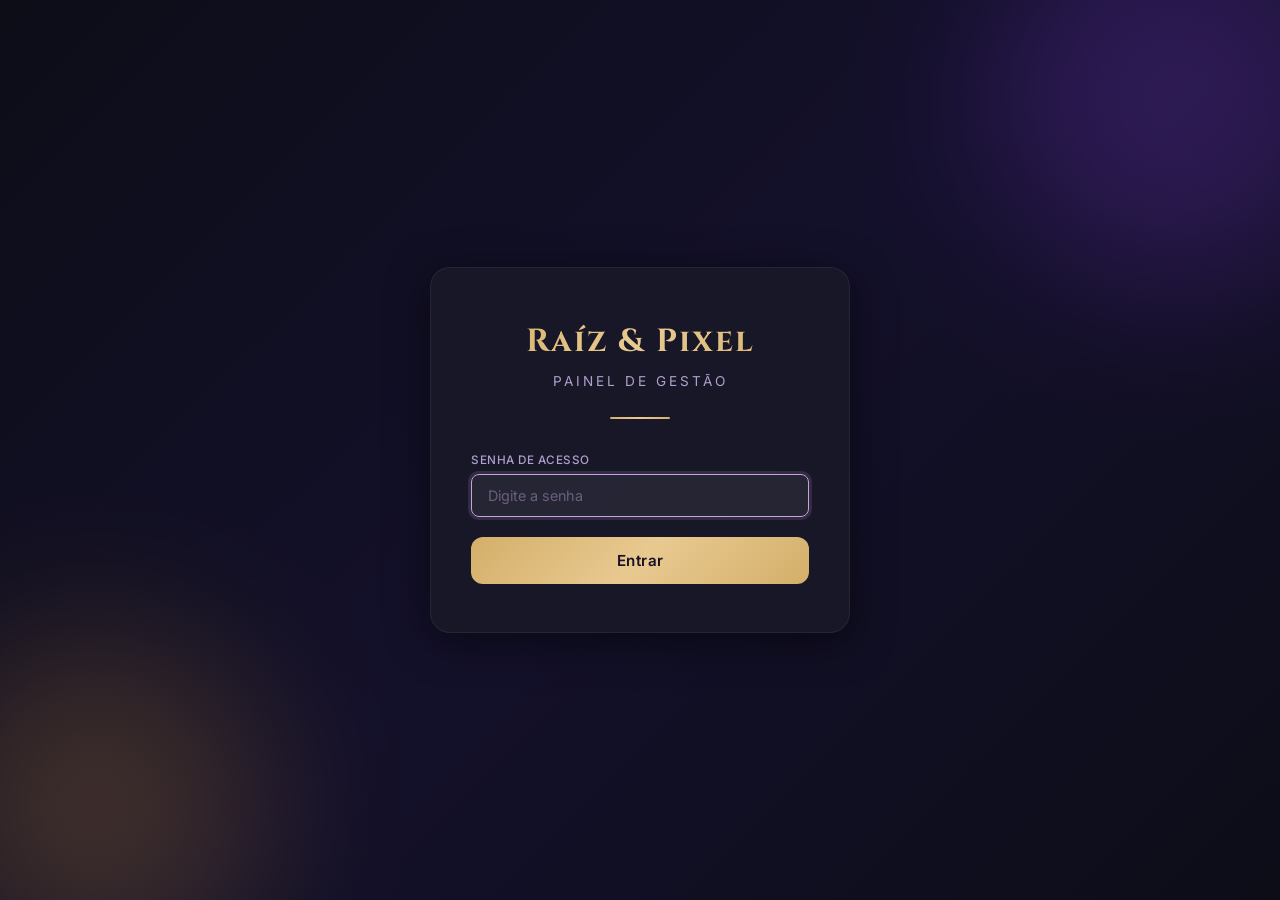
<file: sistema/index.html>
<!DOCTYPE html>
<html lang="pt-BR">
<head>
  <meta charset="UTF-8">
  <meta name="viewport" content="width=device-width, initial-scale=1.0">
  <meta name="description" content="Raíz & Pixel Convites — Painel de Gestão. Acesso restrito.">
  <title>Login — Raíz & Pixel</title>

  <!-- Google Fonts -->
  <link rel="preconnect" href="https://fonts.googleapis.com">
  <link rel="preconnect" href="https://fonts.gstatic.com" crossorigin>
  <link href="https://fonts.googleapis.com/css2?family=Cinzel:wght@500;600;700&family=Inter:wght@400;500;600;700&display=swap" rel="stylesheet">

  <!-- Styles -->
  <link rel="stylesheet" href="css/style.css">
</head>
<body>
  <div class="login-page">
    <div class="login-card">
      <!-- Brand -->
      <div class="login-logo">
        <h1>Raíz &amp; Pixel</h1>
        <p>Painel de Gestão</p>
      </div>

      <div class="login-divider"></div>

      <!-- Form -->
      <form class="login-form" id="login-form" autocomplete="off">
        <div class="form-group">
          <label for="login-password">Senha de acesso</label>
          <input
            type="password"
            id="login-password"
            placeholder="Digite a senha"
            required
            autofocus
          >
        </div>

        <div class="login-error" id="login-error">
          Senha incorreta. Tente novamente.
        </div>

        <button type="submit" class="btn-login" id="btn-login">
          Entrar
        </button>
      </form>
    </div>
  </div>

  <!-- Scripts -->
  <script src="js/auth.js"></script>

  <script>
    // Se já autenticado, redireciona direto
    if (Auth.isAuthenticated()) {
      window.location.href = 'app.html';
    }

    const form = document.getElementById('login-form');
    const passwordInput = document.getElementById('login-password');
    const errorEl = document.getElementById('login-error');

    form.addEventListener('submit', function (e) {
      e.preventDefault();
      errorEl.classList.remove('visible');

      const password = passwordInput.value.trim();

      if (Auth.login(password)) {
        // Login bem-sucedido — redireciona
        window.location.href = 'app.html';
      } else {
        // Senha incorreta
        errorEl.classList.add('visible');
        passwordInput.value = '';
        passwordInput.focus();
      }
    });
  </script>
</body>
</html>
</file>
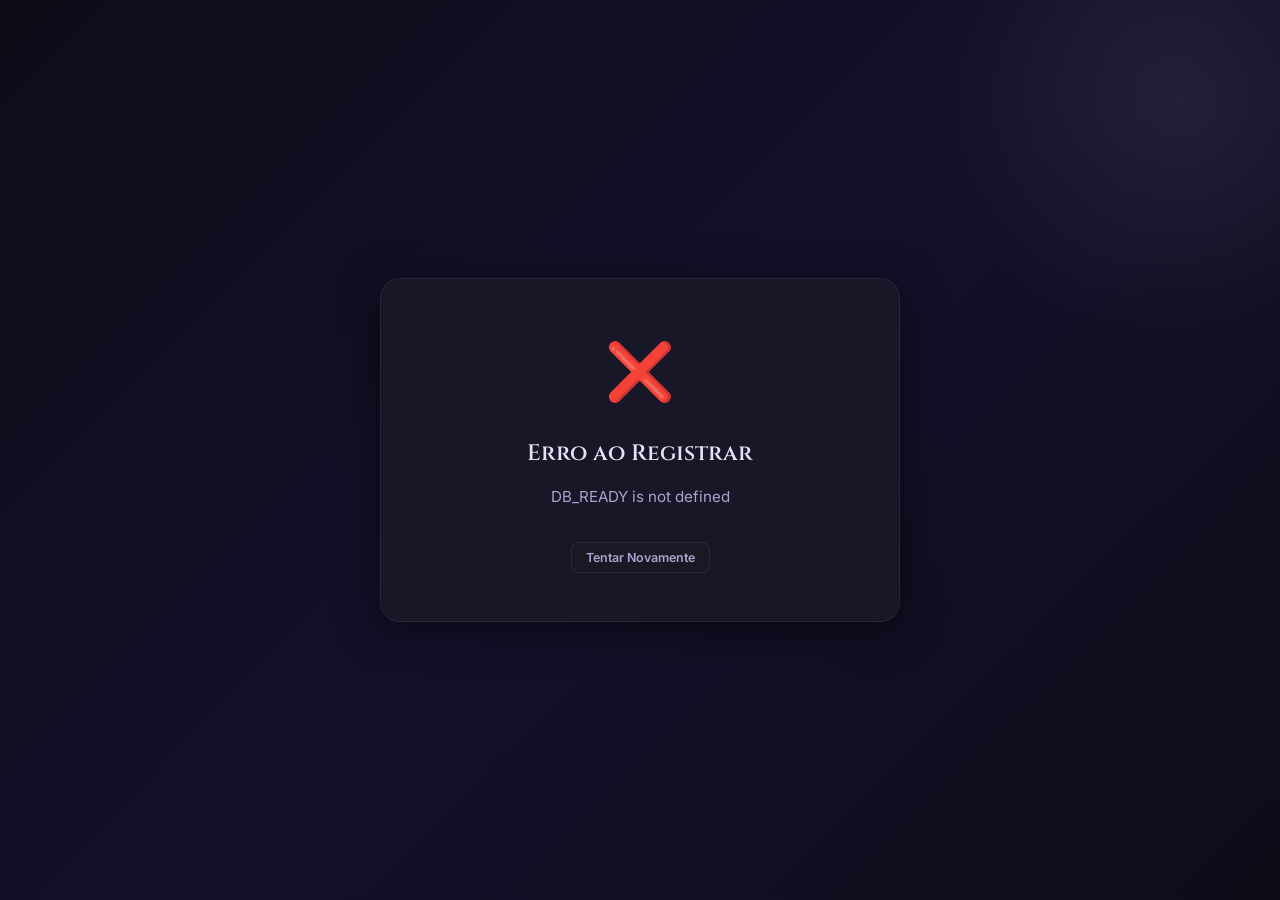
<file: sistema/receber-pedido.html>
<!DOCTYPE html>
<html lang="pt-BR">
<head>
  <meta charset="UTF-8">
  <meta name="viewport" content="width=device-width, initial-scale=1.0">
  <meta name="description" content="Raíz & Pixel — Recebimento de pedido via formulário.">
  <title>Recebendo Pedido — Raíz & Pixel</title>
  <link rel="manifest" href="manifest.json" />
  <meta name="theme-color" content="#9b59b6" />
  <link rel="preconnect" href="https://fonts.googleapis.com">
  <link rel="preconnect" href="https://fonts.gstatic.com" crossorigin>
  <link href="https://fonts.googleapis.com/css2?family=Cinzel:wght@500;600;700&family=Inter:wght@400;500;600;700&display=swap" rel="stylesheet">
  <link rel="stylesheet" href="css/style.css">
  <!-- Banco de dados local (IndexedDB) -->
  <script src="js/dexie.min.js"></script>
  <script src="js/database.js?v=9"></script>
</head>
<body>
  <div class="receive-page">
    <div class="receive-card loading" id="receive-card">
      <!-- Estado: Carregando -->
      <div id="state-loading">
        <div class="status-icon">⏳</div>
        <h2 class="status-title">Processando Pedido</h2>
        <p class="status-message">Aguarde enquanto registramos o pedido no sistema...</p>
        <div class="loading-spinner" style="margin: 0 auto;"></div>
      </div>

      <!-- Estado: Sucesso -->
      <div id="state-success" style="display: none;">
        <div class="status-icon success-animate">✅</div>
        <h2 class="status-title">Pedido Registrado!</h2>
        <p class="status-message" id="success-message"></p>
        <div class="status-details" id="success-details"></div>
        <a href="app.html" class="btn btn-primary" style="text-decoration: none;">
          Abrir Painel de Gestão
        </a>
      </div>

      <!-- Estado: Erro -->
      <div id="state-error" style="display: none;">
        <div class="status-icon">❌</div>
        <h2 class="status-title">Erro ao Registrar</h2>
        <p class="status-message" id="error-message">Ocorreu um erro inesperado.</p>
        <button class="btn btn-secondary" onclick="window.location.reload()" style="margin-top: 8px;">
          Tentar Novamente
        </button>
      </div>
    </div>
  </div>

  <script>
    (async function () {
      'use strict';

      const card         = document.getElementById('receive-card');
      const stateLoading = document.getElementById('state-loading');
      const stateSuccess = document.getElementById('state-success');
      const stateError   = document.getElementById('state-error');
      const successMsg   = document.getElementById('success-message');
      const successDet   = document.getElementById('success-details');
      const errorMsg     = document.getElementById('error-message');

      function showState(state) {
        stateLoading.style.display = 'none';
        stateSuccess.style.display = 'none';
        stateError.style.display   = 'none';
        card.classList.remove('loading', 'success', 'error');
        if (state === 'loading') { stateLoading.style.display = 'block'; card.classList.add('loading'); }
        else if (state === 'success') { stateSuccess.style.display = 'block'; card.classList.add('success'); }
        else if (state === 'error')   { stateError.style.display   = 'block'; card.classList.add('error'); }
      }

      try {
        // Aguardar banco inicializar
        await DB_READY;

        // ── 1. Ler parâmetros da URL ─────────────────────────
        const params = new URLSearchParams(window.location.search);

        const nomeContratante     = params.get('nomeContratante')     || '';
        const cpfContratante      = params.get('cpfContratante')      || '';
        const telefoneContratante = params.get('telefoneContratante') || '';

        if (!nomeContratante || !cpfContratante) {
          throw new Error('Parâmetros obrigatórios ausentes (nome e CPF do contratante).');
        }

        // ── 2. Criar ou atualizar cliente no banco local ─────
        let cliente = await DB.clientes.getByCpf(cpfContratante);

        if (!cliente) {
          cliente = await DB.clientes.create({
            nome:     nomeContratante,
            cpf:      cpfContratante,
            telefone: telefoneContratante
          });
        } else if (telefoneContratante && !cliente.telefone) {
          await DB.clientes.update(cliente.id, { telefone: telefoneContratante });
        }

        // ── 3. Criar pedido no banco local ───────────────────
        const pedido = await DB.pedidos.create({
          cliente_id:           cliente.id,
          nome_aniversariante:  params.get('nomeAniversariante')   || '',
          data_evento:          params.get('dataEvento')           || null,
          hora_evento:          params.get('horaEvento')           || null,
          local_evento:         params.get('localEvento')          || '',
          tema_festa:           params.get('temaFesta')            || '',
          trilha_sonora:        params.get('trilhaSonora')         || '',
          dress_code:           params.get('dressCode')            || '',
          paleta_cores:         params.get('paletaCores')          || '',
          cores_convite:        params.get('coresConvite')         || '',
          confirmacao_presenca: params.get('confirmacaoPresenca')  || '',
          whatsapp_confirmacao: params.get('whatsappConfirmacao')  || '',
          mensagem_confirmacao: params.get('mensagemConfirmacao')  || '',
          sugestoes_presente:   params.get('sugestoesPresente')    || '',
          chave_pix:            params.get('chavePixValor')        || '',
          manual_convidado:     params.get('manualConvidadoValor') || '',
          outros_detalhes:      params.get('outrosValor')          || '',
          observacoes:          params.get('observacoes')          || '',
          modelo:               params.get('modeloSelect')         || '',
          botoes_interativos:   params.get('botoesInterativos')    || '',
          complementos:         params.get('complementos')         || '',
          album_fotos:          params.get('albumFotos')           || 'Nenhum',
          forma_pagamento:      params.get('pagamento')            || '',
          subtotal:             parseFloat(params.get('subtotal')) || 0,
          valor_total:          parseFloat(params.get('total'))    || 0,
          aceite_termos:        true,
          texto_termos:         params.get('termsText')            || '',
          status:               'Novo'
        });

        // ── 4. Mostrar sucesso ───────────────────────────────
        successMsg.innerHTML =
          `O pedido de <strong>${nomeContratante}</strong> foi registrado com sucesso no sistema.`;

        successDet.innerHTML = `
          <div class="detail-row">
            <span class="detail-label">Cliente</span>
            <span class="detail-value">${nomeContratante}</span>
          </div>
          <div class="detail-row">
            <span class="detail-label">CPF</span>
            <span class="detail-value">${formatCPF(cpfContratante)}</span>
          </div>
          <div class="detail-row">
            <span class="detail-label">Aniversariante</span>
            <span class="detail-value">${pedido.nome_aniversariante || '—'}</span>
          </div>
          <div class="detail-row">
            <span class="detail-label">Modelo</span>
            <span class="detail-value">${pedido.modelo || '—'}</span>
          </div>
          <div class="detail-row">
            <span class="detail-label">Valor Total</span>
            <span class="detail-value">${formatBRL(pedido.valor_total)}</span>
          </div>
          <div class="detail-row">
            <span class="detail-label">ID do Pedido</span>
            <span class="detail-value" style="font-size:0.78rem;opacity:0.7;">${pedido.id}</span>
          </div>
        `;

        showState('success');

      } catch (err) {
        console.error('[Raíz & Pixel] Erro ao processar pedido:', err);
        errorMsg.textContent = err.message || 'Ocorreu um erro inesperado ao registrar o pedido.';
        showState('error');
      }
    })();
  </script>
</body>
</html>
</file>
<file: sistema/css/style.css>
/* ═══════════════════════════════════════════════════════════════
   Raíz & Pixel — Design System
   Premium Dark Admin Panel
   ═══════════════════════════════════════════════════════════════ */

/* ── Google Fonts ──────────────────────────────────────────────── */
@import url('https://fonts.googleapis.com/css2?family=Cinzel:wght@500;600;700&family=Inter:wght@400;500;600;700&display=swap');

/* ── CSS Custom Properties ────────────────────────────────────── */
:root {
  /* ── Dark Theme Backgrounds ─────────────────────────────── */
  --bg-primary: #0d0d18;
  --bg-secondary: #12121f;
  --bg-card: #191926;
  --bg-card-hover: #1f1f30;
  --bg-gradient: linear-gradient(135deg, #0d0d18 0%, #13102a 50%, #0d0d18 100%);

  /* Borders */
  --border-color: rgba(255, 255, 255, 0.07);
  --border-color-light: rgba(255, 255, 255, 0.04);

  /* Typography */
  --text-primary: #e8e0f5;
  --text-secondary: #b0a0cc;
  --text-muted: #6b5f80;

  /* Accents — mantidos dourado e lilás */
  --accent-gold: #d4af6a;
  --accent-gold-deep: #b8893f;
  --accent-gold-gradient: linear-gradient(135deg, #d4af6a, #e8c990, #d4af6a);
  --accent-lilac: #c9a0e0;
  --accent-lilac-deep: #9b6fc0;
  --accent-lilac-gradient: linear-gradient(135deg, #c9a0e0, #a87fd4);

  /* Semantic */
  --success: #4caf6b;
  --success-bg: rgba(76, 175, 107, 0.15);
  --danger: #e05a6f;
  --danger-bg: rgba(224, 90, 111, 0.12);
  --warning: #f0a830;
  --warning-bg: rgba(240, 168, 48, 0.15);
  --info: #5b9bd5;
  --info-bg: rgba(91, 155, 213, 0.12);

  /* Glassmorphism */
  --glass-bg: rgba(25, 25, 40, 0.85);
  --glass-blur: blur(20px);
  --glass-border: rgba(255, 255, 255, 0.06);

  /* Spacing */
  --sidebar-width: 260px;
  --header-height: 60px;
  --radius-sm: 8px;
  --radius-md: 12px;
  --radius-lg: 16px;
  --radius-xl: 20px;

  /* Shadows */
  --shadow-sm: 0 2px 8px rgba(0, 0, 0, 0.3);
  --shadow-md: 0 4px 20px rgba(0, 0, 0, 0.4);
  --shadow-lg: 0 8px 40px rgba(0, 0, 0, 0.5);
  --shadow-gold: 0 4px 20px rgba(212, 175, 106, 0.2);
  --shadow-lilac: 0 4px 20px rgba(201, 160, 224, 0.2);

  /* Transitions */
  --transition-fast: 0.15s ease;
  --transition-normal: 0.25s ease;
  --transition-slow: 0.4s cubic-bezier(0.4, 0, 0.2, 1);
}

/* ── Reset & Base ─────────────────────────────────────────────── */
*,
*::before,
*::after {
  margin: 0;
  padding: 0;
  box-sizing: border-box;
}

html {
  scroll-behavior: smooth;
  -webkit-font-smoothing: antialiased;
  -moz-osx-font-smoothing: grayscale;
}

body {
  font-family: 'Inter', -apple-system, BlinkMacSystemFont, 'Segoe UI', sans-serif;
  font-size: 14px;
  line-height: 1.6;
  color: var(--text-primary);
  background: var(--bg-primary);
  min-height: 100vh;
  overflow-x: hidden;
}

a {
  color: var(--accent-lilac);
  text-decoration: none;
  transition: color var(--transition-fast);
}

a:hover {
  color: var(--accent-gold);
}

::selection {
  background: rgba(201, 160, 224, 0.3);
  color: var(--text-primary);
}

::-webkit-scrollbar {
  width: 6px;
  height: 6px;
}

::-webkit-scrollbar-track {
  background: transparent;
}

::-webkit-scrollbar-thumb {
  background: rgba(201, 160, 224, 0.15);
  border-radius: 3px;
}

::-webkit-scrollbar-thumb:hover {
  background: rgba(201, 160, 224, 0.3);
}

/* ═══════════════════════════════════════════════════════════════
   LOGIN PAGE
   ═══════════════════════════════════════════════════════════════ */

.login-page {
  min-height: 100vh;
  display: flex;
  align-items: center;
  justify-content: center;
  background: var(--bg-gradient);
  position: relative;
  overflow: hidden;
}

/* Animated background orbs */
.login-page::before,
.login-page::after {
  content: '';
  position: absolute;
  border-radius: 50%;
  filter: blur(80px);
  opacity: 0.3;
  animation: float 8s ease-in-out infinite;
}

.login-page::before {
  width: 400px;
  height: 400px;
  background: radial-gradient(circle, #7b3fcf 0%, #4a1a8c 100%);
  top: -100px;
  right: -100px;
  animation-delay: 0s;
}

.login-page::after {
  width: 350px;
  height: 350px;
  background: radial-gradient(circle, #b8893f 0%, #7a5020 100%);
  bottom: -80px;
  left: -80px;
  animation-delay: 4s;
}

@keyframes float {
  0%, 100% { transform: translate(0, 0) scale(1); }
  50% { transform: translate(30px, -30px) scale(1.1); }
}

.login-card {
  position: relative;
  z-index: 1;
  width: 100%;
  max-width: 420px;
  padding: 48px 40px;
  background: var(--glass-bg);
  backdrop-filter: var(--glass-blur);
  -webkit-backdrop-filter: var(--glass-blur);
  border: 1px solid var(--glass-border);
  border-radius: var(--radius-xl);
  box-shadow: var(--shadow-lg);
  text-align: center;
  animation: slideUp 0.6s var(--transition-slow) both;
}

@keyframes slideUp {
  from { opacity: 0; transform: translateY(30px); }
  to { opacity: 1; transform: translateY(0); }
}

.login-logo {
  margin-bottom: 8px;
}

.login-logo h1 {
  font-family: 'Cinzel', serif;
  font-size: 2rem;
  font-weight: 700;
  background: var(--accent-gold-gradient);
  -webkit-background-clip: text;
  -webkit-text-fill-color: transparent;
  background-clip: text;
  letter-spacing: 2px;
}

.login-logo p {
  font-size: 0.85rem;
  color: var(--text-secondary);
  letter-spacing: 3px;
  text-transform: uppercase;
  margin-top: 4px;
}

.login-divider {
  width: 60px;
  height: 2px;
  background: var(--accent-gold-gradient);
  margin: 24px auto;
  border-radius: 2px;
}

.login-form {
  margin-top: 32px;
}

.login-form .form-group {
  margin-bottom: 20px;
}

.login-form label {
  display: block;
  font-size: 0.8rem;
  font-weight: 500;
  color: var(--text-secondary);
  text-transform: uppercase;
  letter-spacing: 1px;
  margin-bottom: 8px;
  text-align: left;
}

.login-form input[type="password"] {
  width: 100%;
  padding: 14px 16px;
  background: rgba(255, 255, 255, 0.04);
  border: 1px solid var(--border-color);
  border-radius: var(--radius-md);
  color: var(--text-primary);
  font-size: 1rem;
  font-family: 'Inter', sans-serif;
  transition: all var(--transition-normal);
  outline: none;
}

.login-form input[type="password"]:focus {
  border-color: var(--accent-lilac);
  background: rgba(255, 255, 255, 0.06);
  box-shadow: 0 0 0 3px rgba(201, 160, 224, 0.15);
}

.login-form input[type="password"]::placeholder {
  color: var(--text-muted);
}

.login-error {
  display: none;
  background: var(--danger-bg);
  color: var(--danger);
  padding: 10px 14px;
  border-radius: var(--radius-sm);
  font-size: 0.85rem;
  margin-bottom: 16px;
  border: 1px solid rgba(224, 90, 111, 0.2);
  animation: shake 0.4s ease;
}

.login-error.visible {
  display: block;
}

@keyframes shake {
  0%, 100% { transform: translateX(0); }
  25% { transform: translateX(-6px); }
  50% { transform: translateX(6px); }
  75% { transform: translateX(-4px); }
}

.btn-login {
  width: 100%;
  padding: 14px;
  background: var(--accent-gold-gradient);
  color: #1a1025;
  font-family: 'Inter', sans-serif;
  font-size: 0.95rem;
  font-weight: 600;
  border: none;
  border-radius: var(--radius-md);
  cursor: pointer;
  letter-spacing: 0.5px;
  transition: all var(--transition-normal);
  position: relative;
  overflow: hidden;
}

.btn-login::before {
  content: '';
  position: absolute;
  top: 0;
  left: -100%;
  width: 100%;
  height: 100%;
  background: linear-gradient(90deg, transparent, rgba(255,255,255,0.2), transparent);
  transition: left 0.5s ease;
}

.btn-login:hover {
  box-shadow: var(--shadow-gold);
  transform: translateY(-1px);
}

.btn-login:hover::before {
  left: 100%;
}

.btn-login:active {
  transform: translateY(0);
}

/* ═══════════════════════════════════════════════════════════════
   APP LAYOUT
   ═══════════════════════════════════════════════════════════════ */

.app-layout {
  display: flex;
  min-height: 100vh;
  background: var(--bg-gradient);
}

/* ── Sidebar ──────────────────────────────────────────────────── */

.sidebar {
  width: var(--sidebar-width);
  min-height: 100vh;
  background: var(--bg-secondary);
  border-right: 1px solid var(--border-color);
  display: flex;
  flex-direction: column;
  position: fixed;
  top: 0;
  left: 0;
  z-index: 100;
  transition: transform var(--transition-slow);
}

.sidebar-header {
  padding: 28px 24px 20px;
  border-bottom: 1px solid var(--border-color);
}

.sidebar-logo {
  display: flex;
  align-items: center;
  gap: 12px;
}

.sidebar-logo-img {
  width: 48px;
  height: 48px;
  object-fit: contain;
  border-radius: var(--radius-sm);
  flex-shrink: 0;
  filter: drop-shadow(0 2px 8px rgba(201, 160, 224, 0.3));
  transition: filter var(--transition-normal);
}

.sidebar-logo-img:hover {
  filter: drop-shadow(0 2px 12px rgba(212, 175, 106, 0.5));
}

.sidebar-logo-text h1 {
  font-family: 'Cinzel', serif;
  font-size: 1.35rem;
  font-weight: 700;
  background: var(--accent-gold-gradient);
  -webkit-background-clip: text;
  -webkit-text-fill-color: transparent;
  background-clip: text;
  letter-spacing: 1.5px;
}

.sidebar-logo-text p {
  font-size: 0.7rem;
  color: var(--text-muted);
  text-transform: uppercase;
  letter-spacing: 2px;
  margin-top: 4px;
}

.sidebar-nav {
  flex: 1;
  padding: 16px 12px;
  display: flex;
  flex-direction: column;
  gap: 4px;
}

.nav-item {
  display: flex;
  align-items: center;
  gap: 12px;
  padding: 12px 16px;
  border-radius: var(--radius-sm);
  color: var(--text-secondary);
  font-size: 0.9rem;
  font-weight: 500;
  cursor: pointer;
  transition: all var(--transition-normal);
  user-select: none;
  position: relative;
  overflow: hidden;
}

.nav-item::before {
  content: '';
  position: absolute;
  left: 0;
  top: 50%;
  transform: translateY(-50%);
  width: 3px;
  height: 0;
  background: var(--accent-gold-gradient);
  border-radius: 0 2px 2px 0;
  transition: height var(--transition-normal);
}

.nav-item:hover {
  background: var(--bg-card);
  color: var(--text-primary);
}

.nav-item.active {
  background: var(--bg-card-hover);
  color: var(--accent-gold);
}

.nav-item.active::before {
  height: 24px;
}

.nav-item i,
.nav-item .nav-icon {
  font-size: 1.1rem;
  width: 20px;
  text-align: center;
  flex-shrink: 0;
}

.sidebar-footer {
  padding: 12px;
  border-top: 1px solid var(--border-color);
}

.sidebar-footer .nav-item {
  color: var(--text-muted);
}

.sidebar-footer .nav-item:hover {
  color: var(--danger);
  background: var(--danger-bg);
}

/* ── Mobile Hamburger ─────────────────────────────────────────── */

.mobile-header {
  display: none;
  position: fixed;
  top: 0;
  left: 0;
  right: 0;
  height: var(--header-height);
  background: var(--bg-secondary);
  border-bottom: 1px solid var(--border-color);
  z-index: 99;
  padding: 0 16px;
  align-items: center;
  justify-content: space-between;
  backdrop-filter: var(--glass-blur);
}

.hamburger-btn {
  background: none;
  border: none;
  color: var(--text-primary);
  font-size: 1.5rem;
  cursor: pointer;
  padding: 8px;
  border-radius: var(--radius-sm);
  transition: background var(--transition-fast);
}

.hamburger-btn:hover {
  background: var(--bg-card);
}

.mobile-logo {
  font-family: 'Cinzel', serif;
  font-size: 1.1rem;
  font-weight: 700;
  background: var(--accent-gold-gradient);
  -webkit-background-clip: text;
  -webkit-text-fill-color: transparent;
  background-clip: text;
}

.sidebar-overlay {
  display: none;
  position: fixed;
  inset: 0;
  background: rgba(0, 0, 0, 0.5);
  z-index: 99;
  opacity: 0;
  transition: opacity var(--transition-normal);
}

.sidebar-overlay.active {
  display: block;
  opacity: 1;
}

/* ── Main Content ─────────────────────────────────────────────── */

.main-content {
  flex: 1;
  margin-left: var(--sidebar-width);
  padding: 32px;
  min-height: 100vh;
  max-width: calc(100% - var(--sidebar-width));
}

.page-section {
  display: none;
  animation: fadeIn 0.4s ease both;
}

.page-section.active {
  display: block;
}

@keyframes fadeIn {
  from { opacity: 0; transform: translateY(10px); }
  to { opacity: 1; transform: translateY(0); }
}

/* ── Page Header ──────────────────────────────────────────────── */

.page-header {
  display: flex;
  align-items: center;
  justify-content: space-between;
  margin-bottom: 28px;
  flex-wrap: wrap;
  gap: 16px;
}

.page-title {
  font-family: 'Cinzel', serif;
  font-size: 1.6rem;
  font-weight: 600;
  color: var(--text-primary);
  letter-spacing: 0.5px;
}

.page-actions {
  display: flex;
  gap: 10px;
  flex-wrap: wrap;
}

/* ═══════════════════════════════════════════════════════════════
   BUTTONS
   ═══════════════════════════════════════════════════════════════ */

.btn {
  display: inline-flex;
  align-items: center;
  gap: 8px;
  padding: 10px 20px;
  font-family: 'Inter', sans-serif;
  font-size: 0.85rem;
  font-weight: 600;
  border: none;
  border-radius: var(--radius-sm);
  cursor: pointer;
  transition: all var(--transition-normal);
  white-space: nowrap;
  position: relative;
  overflow: hidden;
}

.btn:active {
  transform: scale(0.97);
}

.btn-primary {
  background: var(--accent-gold-gradient);
  color: #1a1025;
}

.btn-primary:hover {
  box-shadow: var(--shadow-gold);
  transform: translateY(-1px);
}

.btn-secondary {
  background: var(--bg-card);
  color: var(--text-secondary);
  border: 1px solid var(--border-color);
}

.btn-secondary:hover {
  background: var(--bg-card-hover);
  color: var(--text-primary);
  border-color: var(--border-color-light);
}

.btn-danger {
  background: var(--danger-bg);
  color: var(--danger);
  border: 1px solid rgba(224, 90, 111, 0.2);
}

.btn-danger:hover {
  background: rgba(224, 90, 111, 0.2);
  box-shadow: 0 4px 15px rgba(224, 90, 111, 0.15);
}

.btn-sm {
  padding: 6px 14px;
  font-size: 0.8rem;
}

.btn-icon {
  padding: 8px;
  min-width: 36px;
  justify-content: center;
}

/* ═══════════════════════════════════════════════════════════════
   CARDS
   ═══════════════════════════════════════════════════════════════ */

.card {
  background: var(--bg-card);
  backdrop-filter: blur(10px);
  border: 1px solid var(--border-color);
  border-radius: var(--radius-lg);
  overflow: hidden;
  transition: all var(--transition-normal);
  margin-bottom: 20px;
}

.card:hover {
  border-color: var(--border-color-light);
}

.card-header {
  padding: 18px 24px;
  border-bottom: 1px solid var(--border-color);
  display: flex;
  align-items: center;
  justify-content: space-between;
  gap: 16px;
  flex-wrap: wrap;
}

.card-header h2,
.card-header h3 {
  font-family: 'Cinzel', serif;
  font-size: 1rem;
  font-weight: 600;
  color: var(--text-primary);
  letter-spacing: 0.3px;
}

.card-body {
  padding: 20px 24px;
}

.card-title {
  font-family: 'Cinzel', serif;
  font-size: 1rem;
  font-weight: 600;
  color: var(--text-primary);
  padding: 18px 24px 0;
  margin-bottom: 0;
  letter-spacing: 0.3px;
}

/* ── Stat Cards ───────────────────────────────────────────────── */

.stat-grid {
  display: grid;
  grid-template-columns: repeat(4, 1fr);
  gap: 20px;
  margin-bottom: 28px;
}

.stat-card {
  background: var(--bg-card);
  backdrop-filter: blur(10px);
  border: 1px solid var(--border-color);
  border-radius: var(--radius-lg);
  padding: 24px;
  position: relative;
  overflow: hidden;
  transition: all var(--transition-normal);
}

.stat-card::before {
  content: '';
  position: absolute;
  top: 0;
  left: 0;
  right: 0;
  height: 3px;
  background: var(--accent-lilac-gradient);
  opacity: 0;
  transition: opacity var(--transition-normal);
}

.stat-card:hover {
  transform: translateY(-2px);
  border-color: var(--border-color-light);
  box-shadow: var(--shadow-md);
}

.stat-card:hover::before {
  opacity: 1;
}

.stat-card .stat-icon {
  font-size: 1.5rem;
  margin-bottom: 12px;
  opacity: 0.8;
}

.stat-card .stat-value {
  font-size: 1.6rem;
  font-weight: 700;
  color: var(--text-primary);
  margin-bottom: 4px;
  font-variant-numeric: tabular-nums;
}

.stat-card .stat-label {
  font-size: 0.78rem;
  color: var(--text-muted);
  text-transform: uppercase;
  letter-spacing: 1px;
  font-weight: 500;
}

.stat-card.stat-success::before {
  background: linear-gradient(135deg, var(--success), #6dd58b);
  opacity: 1;
}

.stat-card.stat-success .stat-value {
  color: var(--success);
}

.stat-card.stat-danger::before {
  background: linear-gradient(135deg, var(--danger), #f08090);
  opacity: 1;
}

.stat-card.stat-danger .stat-value {
  color: var(--danger);
}

.stat-card.stat-warning::before {
  background: linear-gradient(135deg, var(--warning), #f8c060);
  opacity: 1;
}

.stat-card.stat-info::before {
  background: linear-gradient(135deg, var(--info), #80b8e8);
  opacity: 1;
}

/* ── Dashboard Grid ───────────────────────────────────────────── */

.dashboard-grid {
  display: grid;
  grid-template-columns: repeat(2, 1fr);
  gap: 24px;
}

/* Card hint no header */
.card-header-hint {
  font-size: 0.75rem;
  color: var(--text-muted);
  font-weight: 400;
  letter-spacing: 0.5px;
}

/* Estado vazio dos painéis do dashboard */
.dashboard-empty {
  text-align: center;
  padding: 32px 20px;
  color: var(--text-muted);
  font-size: 0.88rem;
}

/* Nome do cliente nos painéis */
.pedido-cliente-nome {
  font-weight: 500;
  color: var(--text-primary);
}

/* ── Badges de Prazo / Deadline ───────────────────────────── */

.deadline-badge {
  display: inline-flex;
  align-items: center;
  gap: 5px;
  padding: 5px 10px;
  border-radius: 20px;
  font-size: 0.76rem;
  font-weight: 600;
  white-space: nowrap;
  letter-spacing: 0.2px;
  transition: transform var(--transition-fast);
}

/* OK — mais de 4 dias úteis */
.deadline-ok {
  background: rgba(76, 175, 107, 0.12);
  color: #5dba7d;
  border: 1px solid rgba(76, 175, 107, 0.2);
}

/* Atenção — 3 a 4 dias úteis */
.deadline-atencao {
  background: rgba(240, 168, 48, 0.14);
  color: #e8a020;
  border: 1px solid rgba(240, 168, 48, 0.25);
}

/* Urgente — 0 a 2 dias úteis */
.deadline-urgente {
  background: rgba(224, 90, 111, 0.14);
  color: #e8607a;
  border: 1px solid rgba(224, 90, 111, 0.25);
  animation: pulseUrgente 1.8s ease-in-out infinite;
}

@keyframes pulseUrgente {
  0%, 100% { box-shadow: 0 0 0 0 rgba(224, 90, 111, 0); }
  50% { box-shadow: 0 0 0 4px rgba(224, 90, 111, 0.18); }
}

/* Vencido */
.deadline-vencido {
  background: rgba(150, 30, 50, 0.25);
  color: #f08090;
  border: 1px solid rgba(224, 90, 111, 0.35);
  text-decoration: none;
  animation: pulseVencido 1.2s ease-in-out infinite;
}

@keyframes pulseVencido {
  0%, 100% { opacity: 1; }
  50% { opacity: 0.7; }
}

/* Sem data */
.deadline-sem-data {
  background: rgba(255, 255, 255, 0.04);
  color: var(--text-muted);
  border: 1px solid var(--border-color);
}

/* ═══════════════════════════════════════════════════════════════
   DATA TABLES
   ═══════════════════════════════════════════════════════════════ */

.table-wrapper,
.table-responsive {
  overflow-x: auto;
  -webkit-overflow-scrolling: touch;
}

.data-table {
  width: 100%;
  border-collapse: collapse;
  white-space: nowrap;
}

.data-table thead th {
  padding: 14px 16px;
  font-size: 0.75rem;
  font-weight: 600;
  text-transform: uppercase;
  letter-spacing: 1px;
  color: var(--text-muted);
  text-align: left;
  border-bottom: 1px solid var(--border-color);
  background: rgba(0, 0, 0, 0.3);
  position: sticky;
  top: 0;
}

.data-table tbody tr {
  border-bottom: 1px solid var(--border-color);
  transition: background var(--transition-fast);
  cursor: pointer;
}

.data-table tbody tr:hover {
  background: var(--bg-card-hover);
}

.data-table tbody tr:last-child {
  border-bottom: none;
}

.data-table tbody td {
  padding: 14px 16px;
  font-size: 0.88rem;
  color: var(--text-secondary);
  vertical-align: middle;
}

.data-table .td-actions {
  display: flex;
  gap: 6px;
}

.data-table .td-value {
  font-weight: 600;
  color: var(--accent-gold);
  font-variant-numeric: tabular-nums;
}

/* ═══════════════════════════════════════════════════════════════
   SEARCH & FILTER BAR
   ═══════════════════════════════════════════════════════════════ */

.search-input {
  flex: 1;
  min-width: 200px;
  padding: 10px 16px;
  padding-left: 40px;
  background: rgba(255, 255, 255, 0.04);
  border: 1px solid var(--border-color);
  border-radius: var(--radius-sm);
  color: var(--text-primary);
  font-family: 'Inter', sans-serif;
  font-size: 0.88rem;
  transition: all var(--transition-normal);
  outline: none;
  background-image: url("data:image/svg+xml,%3Csvg xmlns='http://www.w3.org/2000/svg' width='16' height='16' viewBox='0 0 24 24' fill='none' stroke='%237a6b85' stroke-width='2' stroke-linecap='round' stroke-linejoin='round'%3E%3Ccircle cx='11' cy='11' r='8'%3E%3C/circle%3E%3Cline x1='21' y1='21' x2='16.65' y2='16.65'%3E%3C/line%3E%3C/svg%3E");
  background-repeat: no-repeat;
  background-position: 12px center;
}

.search-input:focus {
  border-color: var(--accent-lilac);
  background-color: rgba(255, 255, 255, 0.06);
  box-shadow: 0 0 0 3px rgba(201, 160, 224, 0.1);
}

.search-input::placeholder {
  color: var(--text-muted);
}

.filter-bar {
  display: flex;
  gap: 12px;
  flex-wrap: wrap;
  align-items: center;
  margin-bottom: 20px;
}

.filter-bar select {
  padding: 10px 16px;
  background: rgba(255, 255, 255, 0.04);
  border: 1px solid var(--border-color);
  border-radius: var(--radius-sm);
  color: var(--text-primary);
  font-family: 'Inter', sans-serif;
  font-size: 0.88rem;
  outline: none;
  cursor: pointer;
  transition: all var(--transition-normal);
  appearance: none;
  background-image: url("data:image/svg+xml,%3Csvg xmlns='http://www.w3.org/2000/svg' width='12' height='12' viewBox='0 0 24 24' fill='none' stroke='%237a6b85' stroke-width='2' stroke-linecap='round' stroke-linejoin='round'%3E%3Cpolyline points='6 9 12 15 18 9'%3E%3C/polyline%3E%3C/svg%3E");
  background-repeat: no-repeat;
  background-position: right 12px center;
  padding-right: 36px;
}

.filter-bar select:focus {
  border-color: var(--accent-lilac);
  box-shadow: 0 0 0 3px rgba(201, 160, 224, 0.1);
}

.filter-bar select option {
  background: var(--bg-secondary);
  color: var(--text-primary);
}

/* ═══════════════════════════════════════════════════════════════
   BADGES / STATUS
   ═══════════════════════════════════════════════════════════════ */

.badge {
  display: inline-flex;
  align-items: center;
  padding: 4px 12px;
  font-size: 0.75rem;
  font-weight: 600;
  border-radius: 20px;
  letter-spacing: 0.3px;
  white-space: nowrap;
}

.badge-novo {
  background: var(--info-bg);
  color: var(--info);
  border: 1px solid rgba(91, 155, 213, 0.2);
}

.badge-fechado {
  background: var(--warning-bg);
  color: var(--warning);
  border: 1px solid rgba(240, 168, 48, 0.2);
}

.badge-producao {
  background: rgba(201, 160, 224, 0.12);
  color: var(--accent-lilac);
  border: 1px solid rgba(201, 160, 224, 0.2);
}

.badge-aprovacao {
  background: rgba(212, 175, 106, 0.12);
  color: var(--accent-gold);
  border: 1px solid rgba(212, 175, 106, 0.2);
}

.badge-aprovado {
  background: rgba(76, 175, 107, 0.12);
  color: #6dd58b;
  border: 1px solid rgba(76, 175, 107, 0.2);
}

.badge-entregue {
  background: var(--success-bg);
  color: var(--success);
  border: 1px solid rgba(76, 175, 107, 0.2);
}

.badge-cancelado {
  background: var(--danger-bg);
  color: var(--danger);
  border: 1px solid rgba(224, 90, 111, 0.2);
}

.badge-entrada {
  background: var(--success-bg);
  color: var(--success);
  border: 1px solid rgba(76, 175, 107, 0.2);
}

.badge-saida {
  background: var(--danger-bg);
  color: var(--danger);
  border: 1px solid rgba(224, 90, 111, 0.2);
}

/* ═══════════════════════════════════════════════════════════════
   FORMS
   ═══════════════════════════════════════════════════════════════ */

.form-group {
  margin-bottom: 20px;
}

.form-group label {
  display: block;
  font-size: 0.8rem;
  font-weight: 500;
  color: var(--text-secondary);
  text-transform: uppercase;
  letter-spacing: 0.8px;
  margin-bottom: 8px;
}

.form-group input[type="text"],
.form-group input[type="number"],
.form-group input[type="date"],
.form-group input[type="time"],
.form-group input[type="url"],
.form-group input[type="email"],
.form-group input[type="password"],
.form-group select,
.form-group textarea {
  width: 100%;
  padding: 12px 16px;
  background: rgba(255, 255, 255, 0.04);
  border: 1px solid var(--border-color);
  border-radius: var(--radius-sm);
  color: var(--text-primary);
  font-family: 'Inter', sans-serif;
  font-size: 0.9rem;
  transition: all var(--transition-normal);
  outline: none;
}

.form-group input:focus,
.form-group select:focus,
.form-group textarea:focus {
  border-color: var(--accent-lilac);
  background: rgba(255, 255, 255, 0.06);
  box-shadow: 0 0 0 3px rgba(201, 160, 224, 0.1);
}

.form-group textarea {
  resize: vertical;
  min-height: 100px;
}

.form-group select {
  appearance: none;
  cursor: pointer;
  background-image: url("data:image/svg+xml,%3Csvg xmlns='http://www.w3.org/2000/svg' width='12' height='12' viewBox='0 0 24 24' fill='none' stroke='%237a6b85' stroke-width='2' stroke-linecap='round' stroke-linejoin='round'%3E%3Cpolyline points='6 9 12 15 18 9'%3E%3C/polyline%3E%3C/svg%3E");
  background-repeat: no-repeat;
  background-position: right 12px center;
  padding-right: 36px;
}

.form-group select option {
  background: var(--bg-secondary);
  color: var(--text-primary);
}

.form-group .form-hint {
  font-size: 0.78rem;
  color: var(--text-muted);
  margin-top: 4px;
}

.form-row {
  display: grid;
  grid-template-columns: repeat(2, 1fr);
  gap: 16px;
}

/* ═══════════════════════════════════════════════════════════════
   INFO GRID (Detail pages)
   ═══════════════════════════════════════════════════════════════ */

.info-grid {
  display: grid;
  grid-template-columns: repeat(2, 1fr);
  gap: 16px;
  margin-bottom: 24px;
}

.info-card {
  background: var(--bg-card);
  border: 1px solid var(--border-color);
  border-radius: var(--radius-md);
  padding: 16px 20px;
  transition: all var(--transition-fast);
}

.info-card:hover {
  border-color: var(--border-color-light);
}

.info-label {
  font-size: 0.73rem;
  font-weight: 500;
  color: var(--text-muted);
  text-transform: uppercase;
  letter-spacing: 0.8px;
  margin-bottom: 6px;
}

.info-value {
  font-size: 0.95rem;
  color: var(--text-primary);
  font-weight: 500;
  word-break: break-word;
}

.info-value a {
  color: var(--accent-lilac);
  text-decoration: underline;
  text-decoration-color: rgba(201, 160, 224, 0.3);
  text-underline-offset: 3px;
}

.info-value a:hover {
  color: var(--accent-gold);
  text-decoration-color: rgba(212, 175, 106, 0.4);
}

/* ── Detail Grid (two-column layout for pedido detalhe) ─────── */

.detail-grid {
  display: grid;
  grid-template-columns: 1fr 1fr;
  gap: 24px;
  align-items: start;
}

.detail-column {
  display: flex;
  flex-direction: column;
  gap: 20px;
}

/* ═══════════════════════════════════════════════════════════════
   MODALS
   ═══════════════════════════════════════════════════════════════ */

.modal-overlay {
  display: none;
  position: fixed;
  inset: 0;
  background: rgba(0, 0, 0, 0.6);
  backdrop-filter: blur(4px);
  z-index: 1000;
  align-items: center;
  justify-content: center;
  padding: 20px;
  animation: modalBgIn 0.3s ease;
}

.modal-overlay.active,
.modal-overlay.show {
  display: flex;
}

@keyframes modalBgIn {
  from { opacity: 0; }
  to { opacity: 1; }
}

.modal {
  background: var(--bg-secondary);
  border: 1px solid var(--border-color);
  border-radius: var(--radius-xl);
  width: 100%;
  max-width: 480px;
  max-height: 85vh;
  overflow-y: auto;
  box-shadow: var(--shadow-lg);
  animation: modalSlideIn 0.35s cubic-bezier(0.34, 1.56, 0.64, 1);
}

.modal.modal-lg {
  max-width: 700px;
}

@keyframes modalSlideIn {
  from { opacity: 0; transform: translateY(-20px) scale(0.96); }
  to { opacity: 1; transform: translateY(0) scale(1); }
}

.modal-header {
  display: flex;
  align-items: center;
  justify-content: space-between;
  padding: 20px 24px;
  border-bottom: 1px solid var(--border-color);
}

.modal-title {
  font-family: 'Cinzel', serif;
  font-size: 1.1rem;
  font-weight: 600;
  color: var(--text-primary);
}

.modal-close {
  background: none;
  border: none;
  color: var(--text-muted);
  font-size: 1.4rem;
  cursor: pointer;
  padding: 4px 8px;
  border-radius: var(--radius-sm);
  transition: all var(--transition-fast);
  line-height: 1;
}

.modal-close:hover {
  background: var(--bg-card);
  color: var(--text-primary);
}

.modal-body {
  padding: 24px;
}

.modal-footer {
  display: flex;
  justify-content: flex-end;
  gap: 10px;
  padding: 16px 24px;
  border-top: 1px solid var(--border-color);
}

/* ═══════════════════════════════════════════════════════════════
   TOAST NOTIFICATIONS
   ═══════════════════════════════════════════════════════════════ */

.toast-container {
  position: fixed;
  top: 20px;
  right: 20px;
  z-index: 9999;
  display: flex;
  flex-direction: column;
  gap: 10px;
  pointer-events: none;
}

.toast {
  display: flex;
  align-items: center;
  gap: 12px;
  padding: 14px 20px;
  background: var(--bg-secondary);
  border: 1px solid var(--border-color);
  border-radius: var(--radius-md);
  box-shadow: var(--shadow-lg);
  min-width: 300px;
  max-width: 440px;
  pointer-events: auto;
  animation: toastIn 0.4s cubic-bezier(0.34, 1.56, 0.64, 1);
  position: relative;
  overflow: hidden;
}

.toast::before {
  content: '';
  position: absolute;
  left: 0;
  top: 0;
  bottom: 0;
  width: 4px;
}

.toast.toast-success::before {
  background: var(--success);
}

.toast.toast-error::before {
  background: var(--danger);
}

.toast .toast-icon {
  font-size: 1.2rem;
  flex-shrink: 0;
}

.toast.toast-success .toast-icon {
  color: var(--success);
}

.toast.toast-error .toast-icon {
  color: var(--danger);
}

.toast .toast-message {
  font-size: 0.88rem;
  color: var(--text-primary);
  line-height: 1.4;
}

.toast.removing {
  animation: toastOut 0.3s ease forwards;
}

@keyframes toastIn {
  from { opacity: 0; transform: translateX(60px) scale(0.9); }
  to { opacity: 1; transform: translateX(0) scale(1); }
}

@keyframes toastOut {
  from { opacity: 1; transform: translateX(0); }
  to { opacity: 0; transform: translateX(60px); }
}

/* ═══════════════════════════════════════════════════════════════
   EMPTY STATES
   ═══════════════════════════════════════════════════════════════ */

.empty-state {
  text-align: center;
  padding: 60px 20px;
  color: var(--text-muted);
}

.empty-state .empty-icon {
  font-size: 3rem;
  margin-bottom: 16px;
  opacity: 0.5;
}

.empty-state .empty-title {
  font-size: 1.1rem;
  font-weight: 600;
  color: var(--text-secondary);
  margin-bottom: 8px;
}

.empty-state .empty-description {
  font-size: 0.88rem;
  max-width: 400px;
  margin: 0 auto;
  line-height: 1.6;
}

/* ═══════════════════════════════════════════════════════════════
   LOADING STATES
   ═══════════════════════════════════════════════════════════════ */

.loading-spinner {
  display: inline-block;
  width: 40px;
  height: 40px;
  border: 3px solid var(--border-color);
  border-top-color: var(--accent-lilac);
  border-radius: 50%;
  animation: spin 0.8s linear infinite;
}

.loading-spinner.spinner-sm {
  width: 20px;
  height: 20px;
  border-width: 2px;
}

@keyframes spin {
  to { transform: rotate(360deg); }
}

.loading-overlay {
  display: flex;
  flex-direction: column;
  align-items: center;
  justify-content: center;
  gap: 16px;
  padding: 60px 20px;
  color: var(--text-secondary);
}

.loading-overlay .loading-text {
  font-size: 0.9rem;
  animation: pulse 1.5s ease-in-out infinite;
}

@keyframes pulse {
  0%, 100% { opacity: 0.5; }
  50% { opacity: 1; }
}

/* ═══════════════════════════════════════════════════════════════
   RECEIVE ORDER PAGE
   ═══════════════════════════════════════════════════════════════ */

.receive-page {
  min-height: 100vh;
  display: flex;
  align-items: center;
  justify-content: center;
  background: var(--bg-gradient);
  position: relative;
  overflow: hidden;
}

.receive-page::before {
  content: '';
  position: absolute;
  width: 500px;
  height: 500px;
  background: radial-gradient(circle, rgba(201, 160, 224, 0.1), transparent 70%);
  top: -150px;
  right: -150px;
}

.receive-card {
  position: relative;
  z-index: 1;
  width: 100%;
  max-width: 520px;
  padding: 48px 40px;
  background: var(--glass-bg);
  backdrop-filter: var(--glass-blur);
  -webkit-backdrop-filter: var(--glass-blur);
  border: 1px solid var(--glass-border);
  border-radius: var(--radius-xl);
  box-shadow: var(--shadow-lg);
  text-align: center;
}

.receive-card .status-icon {
  font-size: 3.5rem;
  margin-bottom: 20px;
}

.receive-card .status-title {
  font-family: 'Cinzel', serif;
  font-size: 1.4rem;
  font-weight: 600;
  color: var(--text-primary);
  margin-bottom: 12px;
}

.receive-card .status-message {
  font-size: 0.95rem;
  color: var(--text-secondary);
  line-height: 1.7;
  margin-bottom: 24px;
}

.receive-card .status-details {
  background: rgba(255, 255, 255, 0.03);
  border: 1px solid var(--border-color);
  border-radius: var(--radius-md);
  padding: 20px;
  text-align: left;
  margin-bottom: 24px;
}

.receive-card .status-details .detail-row {
  display: flex;
  justify-content: space-between;
  padding: 8px 0;
  border-bottom: 1px solid var(--border-color);
}

.receive-card .status-details .detail-row:last-child {
  border-bottom: none;
}

.receive-card .status-details .detail-label {
  font-size: 0.82rem;
  color: var(--text-muted);
  text-transform: uppercase;
  letter-spacing: 0.5px;
}

.receive-card .status-details .detail-value {
  font-size: 0.9rem;
  color: var(--text-primary);
  font-weight: 500;
}

.receive-card.success .status-icon {
  color: var(--success);
}

.receive-card.error .status-icon {
  color: var(--danger);
}

.receive-card.loading .status-icon {
  animation: pulse 1.5s ease-in-out infinite;
  color: var(--accent-lilac);
}

/* ═══════════════════════════════════════════════════════════════
   UTILITY CLASSES
   ═══════════════════════════════════════════════════════════════ */

.text-gold { color: var(--accent-gold); }
.text-lilac { color: var(--accent-lilac); }
.text-success { color: var(--success); }
.text-danger { color: var(--danger); }
.text-warning { color: var(--warning); }
.text-muted { color: var(--text-muted); }
.text-secondary { color: var(--text-secondary); }

.font-display { font-family: 'Cinzel', serif; }
.font-mono { font-family: 'JetBrains Mono', monospace; }

.fw-400 { font-weight: 400; }
.fw-500 { font-weight: 500; }
.fw-600 { font-weight: 600; }
.fw-700 { font-weight: 700; }

.mt-1 { margin-top: 8px; }
.mt-2 { margin-top: 16px; }
.mt-3 { margin-top: 24px; }
.mb-1 { margin-bottom: 8px; }
.mb-2 { margin-bottom: 16px; }
.mb-3 { margin-bottom: 24px; }

.d-none { display: none; }
.d-flex { display: flex; }
.d-grid { display: grid; }

.gap-1 { gap: 8px; }
.gap-2 { gap: 16px; }
.gap-3 { gap: 24px; }

.align-center { align-items: center; }
.justify-between { justify-content: space-between; }
.text-center { text-align: center; }
.text-right { text-align: right; }

.truncate {
  overflow: hidden;
  text-overflow: ellipsis;
  white-space: nowrap;
}

.clickable-row {
  cursor: pointer;
}

.clickable-row:hover td {
  color: var(--text-primary);
}

/* ═══════════════════════════════════════════════════════════════
   RESPONSIVE
   ═══════════════════════════════════════════════════════════════ */

@media (max-width: 1200px) {
  .dashboard-grid {
    grid-template-columns: repeat(2, 1fr);
  }
}

@media (max-width: 992px) {
  .stat-grid {
    grid-template-columns: repeat(2, 1fr);
  }

  .detail-grid {
    grid-template-columns: 1fr;
  }

  .info-grid {
    grid-template-columns: 1fr;
  }

  .dashboard-grid {
    grid-template-columns: 1fr;
  }
}

@media (max-width: 768px) {
  /* Mobile header visible */
  .mobile-header {
    display: flex;
  }

  /* Sidebar hidden, slides in */
  .sidebar {
    transform: translateX(-100%);
  }

  .sidebar.open {
    transform: translateX(0);
    box-shadow: var(--shadow-lg);
  }

  /* Main content full width */
  .main-content {
    margin-left: 0;
    padding: 80px 16px 24px;
    max-width: 100%;
  }

  /* Stat grid single column */
  .stat-grid {
    grid-template-columns: 1fr;
  }

  /* Tables scroll horizontally */
  .card-body {
    overflow-x: auto;
    -webkit-overflow-scrolling: touch;
  }

  .data-table {
    min-width: 600px;
  }

  /* Page header stack */
  .page-header {
    flex-direction: column;
    align-items: flex-start;
  }

  .page-actions {
    width: 100%;
  }

  .page-actions .btn {
    flex: 1;
    justify-content: center;
  }

  /* Login card responsive */
  .login-card,
  .receive-card {
    margin: 16px;
    padding: 32px 24px;
  }

  /* Filter bar stack */
  .filter-bar {
    flex-direction: column;
  }

  .filter-bar .search-input,
  .filter-bar select {
    width: 100%;
  }

  /* Form rows stack */
  .form-row {
    grid-template-columns: 1fr;
  }

  /* Modal full-width */
  .modal {
    max-width: calc(100% - 32px);
    max-height: 90vh;
  }

  /* Toast full-width */
  .toast-container {
    left: 16px;
    right: 16px;
  }

  .toast {
    min-width: unset;
    width: 100%;
  }
}

@media (max-width: 480px) {
  .page-title {
    font-size: 1.3rem;
  }

  .stat-card .stat-value {
    font-size: 1.3rem;
  }

  .login-logo h1 {
    font-size: 1.6rem;
  }
}

/* ═══════════════════════════════════════════════════════════════
   ANIMATIONS & MICRO-INTERACTIONS
   ═══════════════════════════════════════════════════════════════ */

@keyframes shimmer {
  0% { background-position: -200% 0; }
  100% { background-position: 200% 0; }
}

.skeleton {
  background: linear-gradient(
    90deg,
    var(--bg-card) 25%,
    var(--bg-card-hover) 50%,
    var(--bg-card) 75%
  );
  background-size: 200% 100%;
  animation: shimmer 1.5s ease-in-out infinite;
  border-radius: var(--radius-sm);
}

.fade-enter {
  animation: fadeIn 0.3s ease both;
}

.slide-up-enter {
  animation: slideUp 0.4s var(--transition-slow) both;
}

/* ── Success animation (for receive page) ─────────────────────── */
@keyframes successBounce {
  0% { transform: scale(0); opacity: 0; }
  50% { transform: scale(1.2); }
  100% { transform: scale(1); opacity: 1; }
}

.success-animate {
  animation: successBounce 0.6s cubic-bezier(0.34, 1.56, 0.64, 1) both;
}

/* ── Glow effects ─────────────────────────────────────────────── */
.glow-gold {
  box-shadow: 0 0 20px rgba(212, 175, 106, 0.2),
              0 0 40px rgba(212, 175, 106, 0.1);
}

.glow-lilac {
  box-shadow: 0 0 20px rgba(201, 160, 224, 0.2),
              0 0 40px rgba(201, 160, 224, 0.1);
}

/* ── Print styles ─────────────────────────────────────────────── */
@media print {
  .sidebar,
  .mobile-header,
  .toast-container,
  .modal-overlay {
    display: none !important;
  }

  .main-content {
    margin-left: 0;
    padding: 0;
    max-width: 100%;
  }

  body {
    background: white;
    color: #333;
  }

  .card {
    border: 1px solid #ddd;
    box-shadow: none;
    background: white;
  }
}

/* ═══════════════════════════════════════════════════════════════
   Notification Badge (Sidebar)
   ═══════════════════════════════════════════════════════════════ */
.nav-badge {
  display: inline-flex;
  align-items: center;
  justify-content: center;
  min-width: 20px;
  height: 20px;
  padding: 0 6px;
  border-radius: 10px;
  background: var(--danger);
  color: #fff;
  font-size: 0.7rem;
  font-weight: 700;
  margin-left: auto;
  animation: badgePulse 2s ease-in-out infinite;
}

@keyframes badgePulse {
  0%, 100% { transform: scale(1); }
  50% { transform: scale(1.15); }
}

/* ═══════════════════════════════════════════════════════════════
   Itens / Serviços Extras
   ═══════════════════════════════════════════════════════════════ */
.extras-add-form {
  display: flex;
  gap: 10px;
  align-items: flex-end;
  margin-bottom: 16px;
  padding-bottom: 16px;
  border-bottom: 1px solid var(--border-color);
}

.extras-list {
  margin-bottom: 16px;
}

.extras-empty {
  text-align: center;
  padding: 16px;
  color: var(--text-muted);
  font-size: 0.85rem;
  font-style: italic;
}

.extras-item {
  display: flex;
  align-items: center;
  justify-content: space-between;
  padding: 10px 14px;
  background: var(--bg-card-hover);
  border-radius: 10px;
  margin-bottom: 8px;
  border: 1px solid var(--border-color);
  transition: all 0.2s ease;
}

.extras-item:hover {
  border-color: var(--accent-gold);
  box-shadow: 0 2px 8px rgba(212, 175, 106, 0.15);
}

.extras-item-info {
  display: flex;
  flex-direction: column;
  gap: 2px;
  flex: 1;
}

.extras-item-desc {
  font-size: 0.9rem;
  font-weight: 500;
  color: var(--text-primary);
}

.extras-item-valor {
  font-size: 0.82rem;
  font-weight: 600;
  color: var(--accent-gold-deep);
}

.extras-item-remove {
  padding: 4px 8px !important;
  font-size: 0.75rem !important;
  min-width: auto !important;
  border-radius: 6px !important;
  flex-shrink: 0;
  margin-left: 10px;
}

.extras-totals {
  padding-top: 14px;
  border-top: 1.5px solid var(--border-color);
}

.extras-total-row {
  display: flex;
  justify-content: space-between;
  align-items: center;
  padding: 6px 0;
  font-size: 0.88rem;
  color: var(--text-secondary);
}

.extras-total-final {
  margin-top: 6px;
  padding-top: 10px;
  border-top: 1.5px solid var(--accent-gold);
  font-size: 1.05rem;
  font-weight: 700;
  color: var(--accent-gold-deep);
}

.extras-total-final span:last-child {
  font-size: 1.15rem;
}

/* ═══════════════════════════════════════════════════════════════
   MODO COMPACTO — Layout estilo sistema desktop profissional
   ═══════════════════════════════════════════════════════════════ */

/* Variáveis compactas */
:root {
  --sidebar-width: 200px;
}

/* Base menor */
body {
  font-size: 13px;
}

/* ── Sidebar compacta ──────────────────────────────────────────── */
.sidebar-header {
  padding: 14px 16px 12px;
}

.sidebar-logo {
  gap: 8px;
}

.sidebar-logo-img {
  width: 34px;
  height: 34px;
}

.sidebar-logo-text h1 {
  font-size: 1rem;
  letter-spacing: 1px;
}

.sidebar-logo-text p {
  font-size: 0.6rem;
  letter-spacing: 1.5px;
  margin-top: 2px;
}

.sidebar-nav {
  padding: 8px 8px;
  gap: 2px;
}

.nav-item {
  padding: 8px 12px;
  font-size: 0.8rem;
  gap: 8px;
  border-radius: 6px;
}

.nav-item .nav-icon,
.nav-item i {
  font-size: 0.95rem;
  width: 16px;
}

.sidebar-footer {
  padding: 8px;
}

/* ── Main content compacto ─────────────────────────────────────── */
.main-content {
  padding: 20px 24px;
  margin-left: var(--sidebar-width);
  max-width: calc(100% - var(--sidebar-width));
}

/* ── Page header ─────────────────────────────────────────────── */
.page-header {
  margin-bottom: 16px;
  gap: 10px;
}

.page-title {
  font-size: 1.1rem;
  letter-spacing: 0.3px;
}

/* ── Botões compactos ──────────────────────────────────────────── */
.btn {
  padding: 7px 14px;
  font-size: 0.78rem;
  gap: 5px;
}

.btn-sm {
  padding: 4px 10px;
  font-size: 0.73rem;
}

/* ── Stat cards compactos ──────────────────────────────────────── */
.stat-grid {
  gap: 12px;
  margin-bottom: 16px;
}

.stat-card {
  padding: 14px 16px;
  border-radius: 8px;
}

.stat-card .stat-icon {
  font-size: 1.1rem;
  margin-bottom: 6px;
}

.stat-card .stat-value {
  font-size: 1.25rem;
  margin-bottom: 2px;
}

.stat-card .stat-label {
  font-size: 0.68rem;
  letter-spacing: 0.8px;
}

/* ── Dashboard grid compacto ───────────────────────────────────── */
.dashboard-grid {
  gap: 14px;
}

/* ── Cards compactos ─────────────────────────────────────────── */
.card {
  border-radius: 8px;
  margin-bottom: 12px;
}

.card-header {
  padding: 10px 16px;
  gap: 10px;
}

.card-header h2,
.card-header h3 {
  font-size: 0.82rem;
  letter-spacing: 0.2px;
}

.card-body {
  padding: 12px 16px;
}

.card-title {
  font-size: 0.85rem;
  padding: 12px 16px 0;
}

/* ── Tabelas compactas ─────────────────────────────────────────── */
.data-table th {
  padding: 8px 12px;
  font-size: 0.68rem;
  letter-spacing: 0.8px;
}

.data-table td {
  padding: 7px 12px;
  font-size: 0.8rem;
}

/* ── Formulários compactos ─────────────────────────────────────── */
.form-group {
  margin-bottom: 10px;
}

.form-group label {
  font-size: 0.73rem;
  margin-bottom: 4px;
  letter-spacing: 0.5px;
}

.form-group input,
.form-group select,
.form-group textarea {
  padding: 7px 10px;
  font-size: 0.82rem;
  border-radius: 6px;
}

/* ── Badges / Status compactos ─────────────────────────────────── */
.status-badge {
  padding: 3px 8px;
  font-size: 0.68rem;
  border-radius: 4px;
}

.deadline-badge {
  padding: 3px 7px;
  font-size: 0.68rem;
  gap: 3px;
}

/* ── Modais compactos ──────────────────────────────────────────── */
.modal {
  max-width: 520px;
  border-radius: 10px;
}

.modal-header {
  padding: 14px 20px;
}

.modal-title {
  font-size: 0.95rem;
}

.modal-body {
  padding: 16px 20px;
}

.modal-footer {
  padding: 12px 20px;
}

/* ── Action buttons na tabela ──────────────────────────────────── */
.action-btns {
  gap: 4px;
}

/* ── Ajuste de linhas do dashboard ─────────────────────────────── */
.dashboard-row td {
  padding: 6px 12px;
}

/* ── Scrollbar mais fina ────────────────────────────────────────── */
::-webkit-scrollbar {
  width: 4px;
  height: 4px;
}

/* ── Empty state compacto ──────────────────────────────────────── */
.empty-state {
  padding: 24px 16px;
}

.empty-icon {
  font-size: 2rem;
  margin-bottom: 8px;
}

.empty-state p {
  font-size: 0.82rem;
}
</file>
